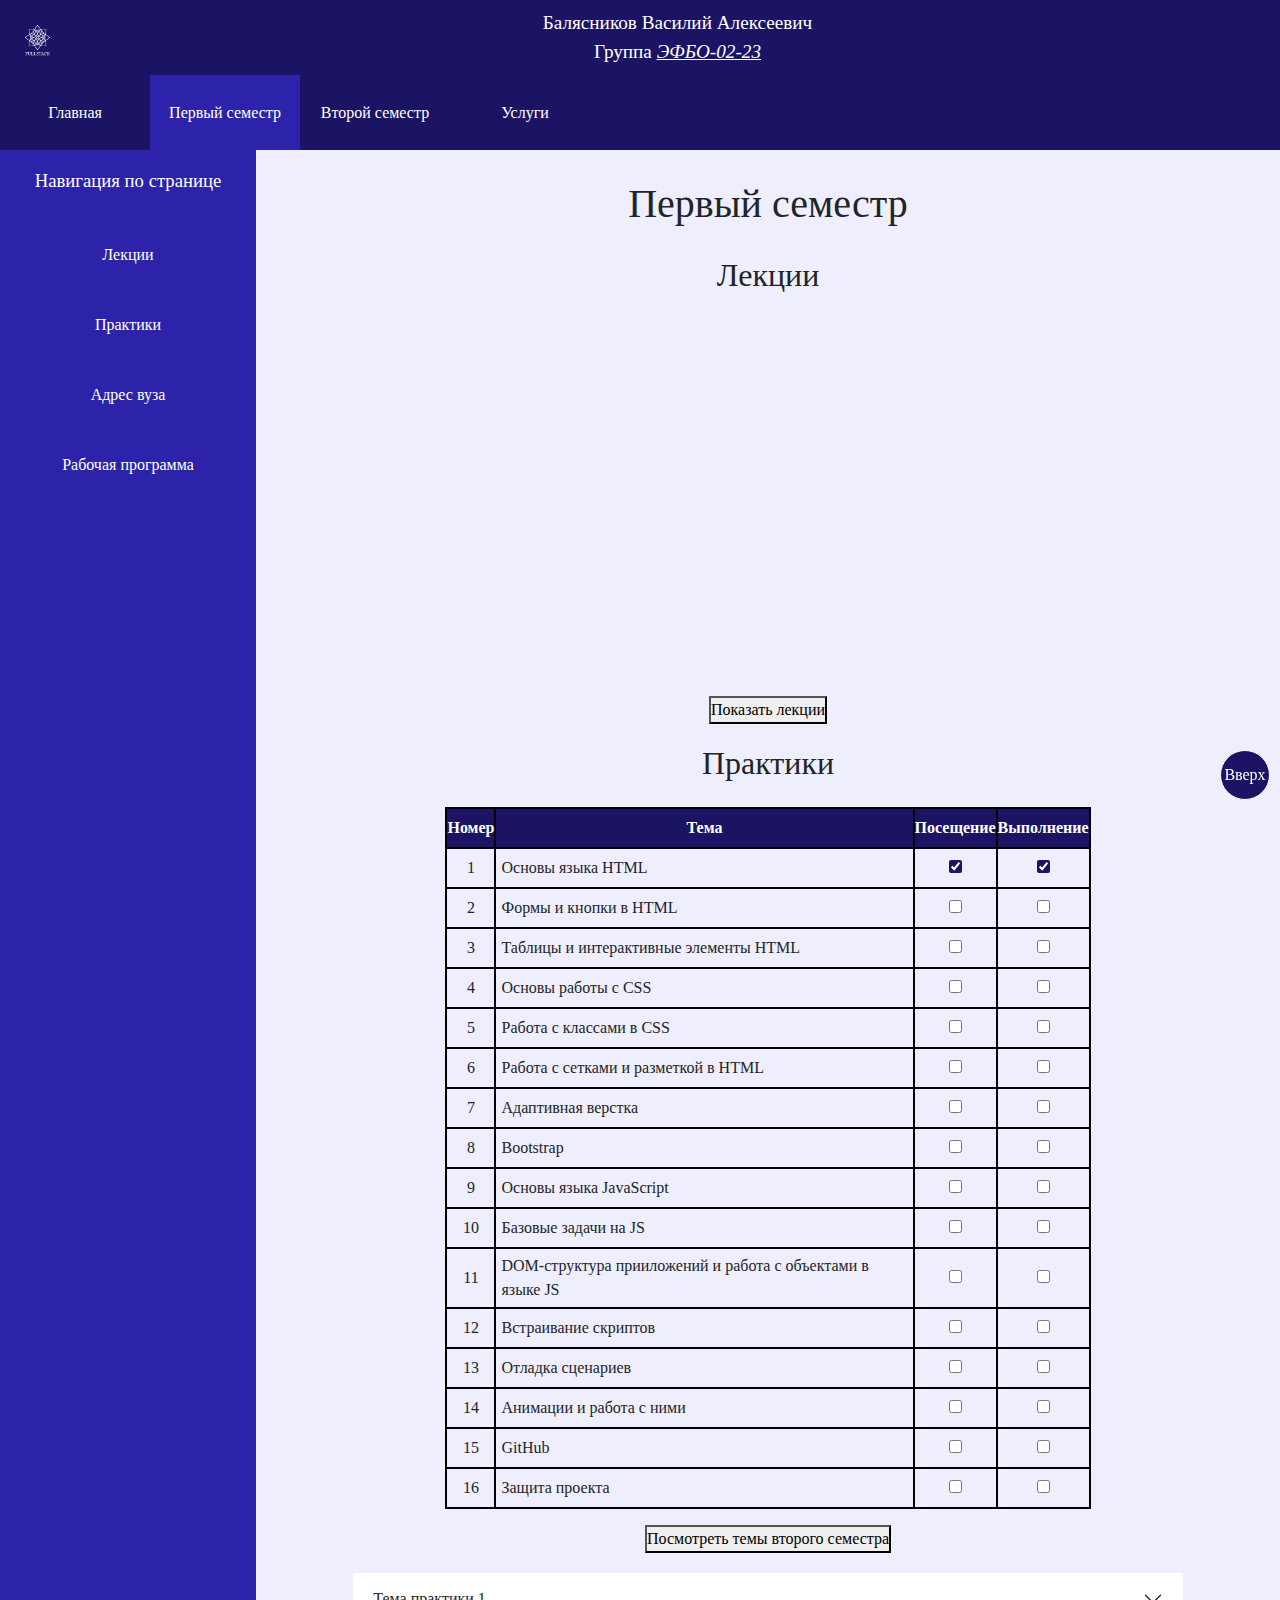
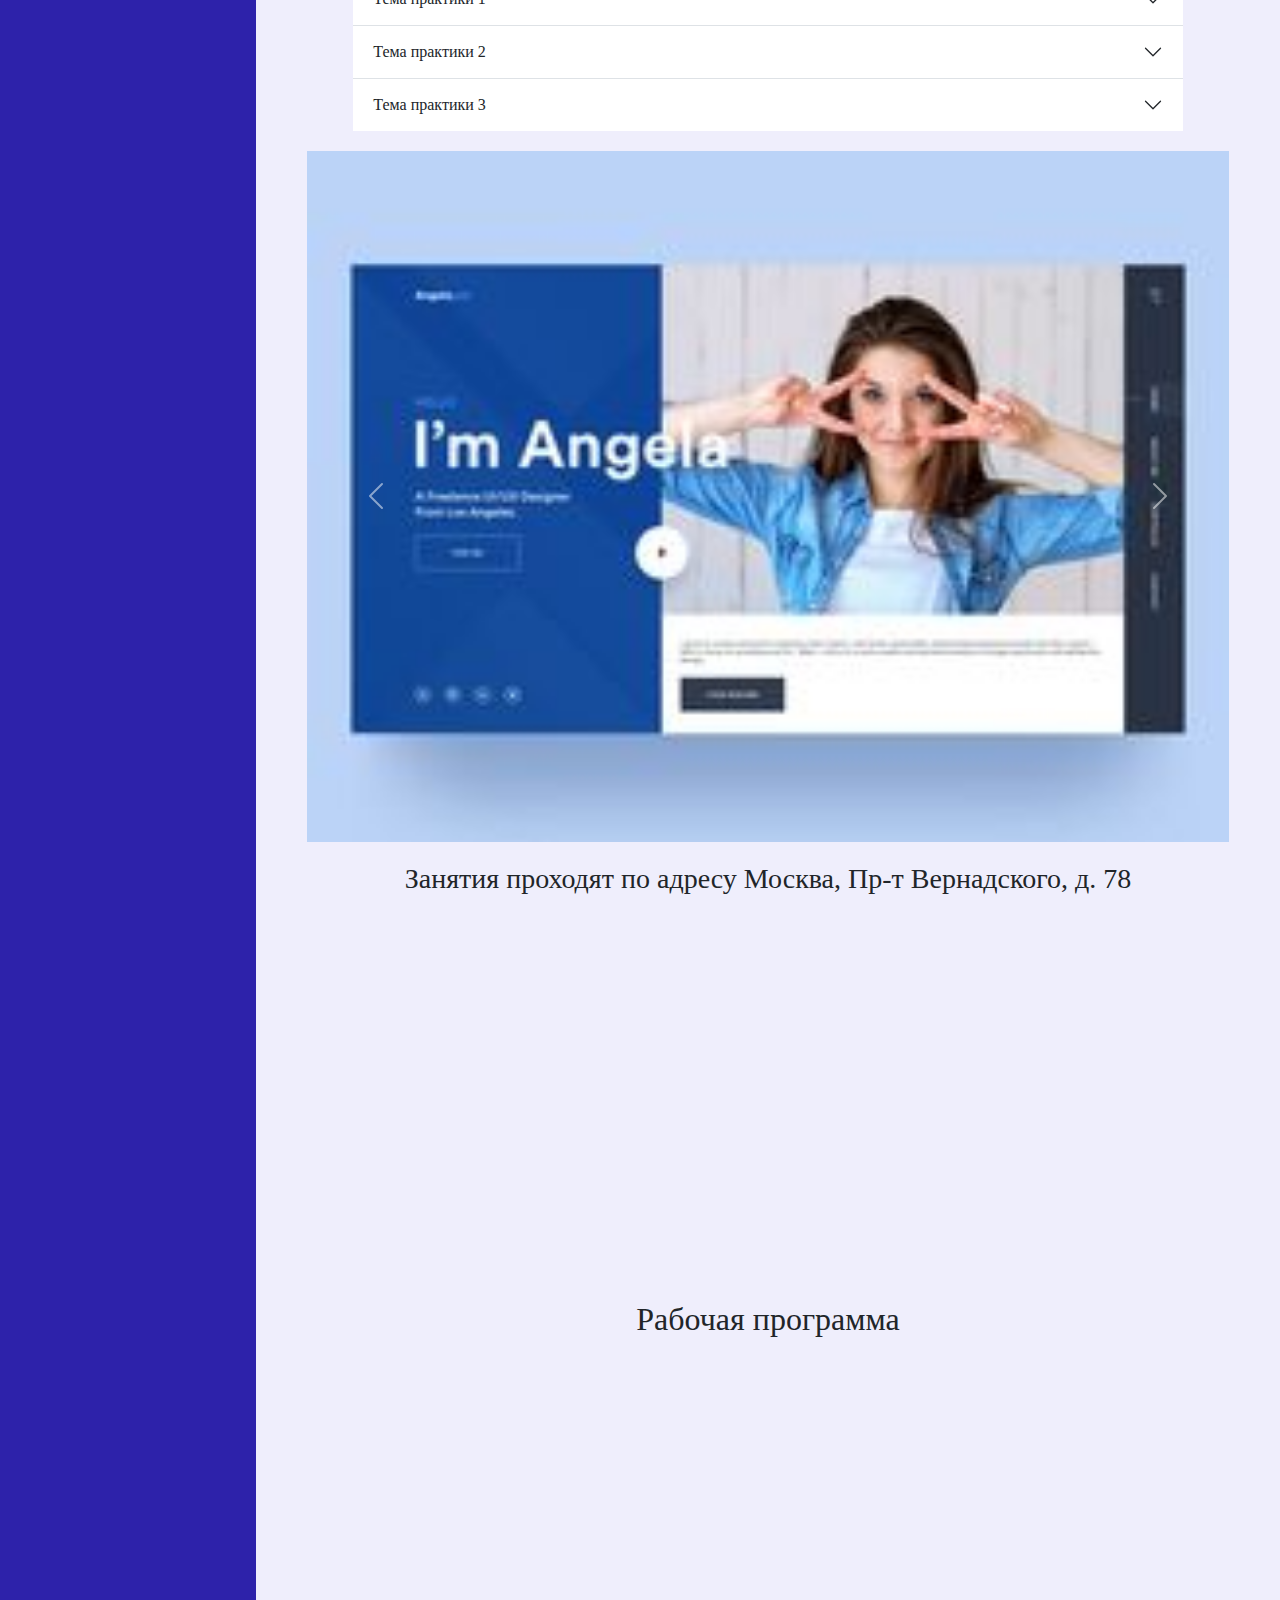
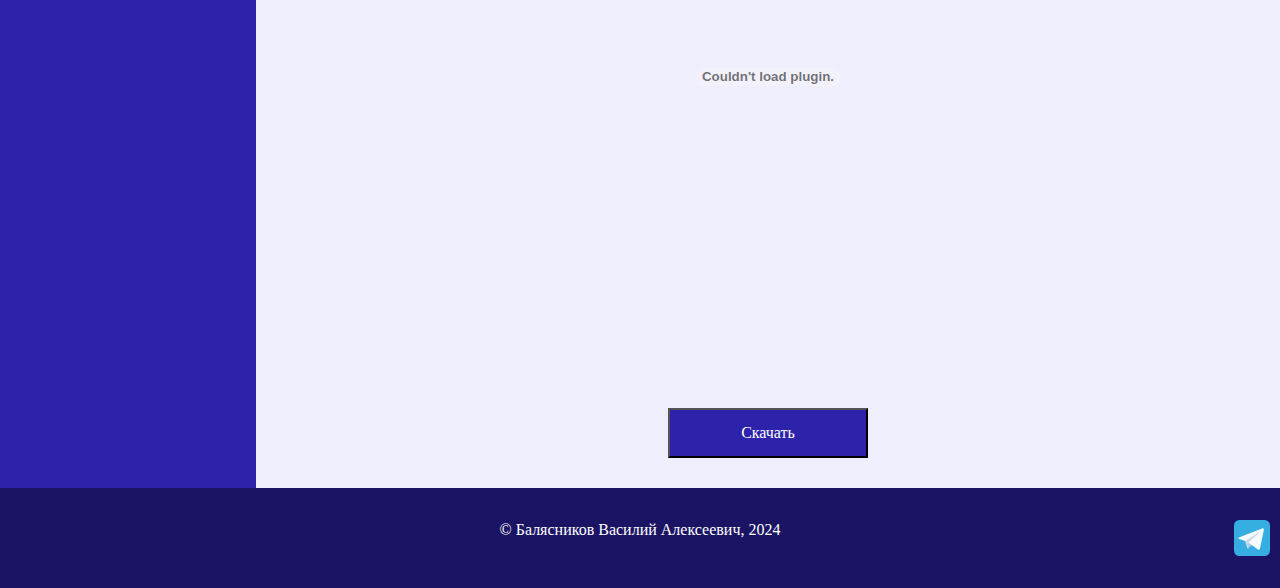
<file: first.html>
<!DOCTYPE html>
<html lang="ru">

<head>
    <meta charset="UTF-8">
    <meta name="viewport" content="width=device-width, initial-scale=1.0">
    <title>Site</title>
    <link href="https://cdn.jsdelivr.net/npm/bootstrap@5.3.3/dist/css/bootstrap.min.css" rel="stylesheet"
        integrity="sha384-QWTKZyjpPEjISv5WaRU9OFeRpok6YctnYmDr5pNlyT2bRjXh0JMhjY6hW+ALEwIH" crossorigin="anonymous">
    <link rel="stylesheet" href="./style/style.css">
</head>

<body class="body">
    <header class="header">
        <div class="header__top">
            <img src="./src/img/LOGO.svg" alt="LOGO" class="header__logo">
            <div class="header__info">
                <p class="header__p">Балясников Василий Алексеевич</p>
                <p class="header__p">Группа <i class="underline">ЭФБО-02-23</i></p>
            </div>
        </div>
        <nav class="header__nav">
            <a href="./index.html" class="header__button">Главная</a>
            <a href="#" class="header__button header__button_active">Первый семестр</a>
            <a href="#" class="header__button">Второй семестр</a>
            <a href="./services.html" class="header__button">Услуги</a>
        </nav>
        <div class="header__nav-mb-caller"><img src="./src/img/burger-menu-svgrepo-com.svg" alt="" width="50px"
                height="50px" id="m-b"></div>
        <nav class="header__nav-mb" id="nav-mb">
            <a href="./index.html" class="header__button">Главная</a>
            <a href="#" class="header__button header__button_active">Первый семестр</a>
            <a href="#" class="header__button">Второй семестр</a>
            <a href="./services.html" class="header__button">Услуги</a>
        </nav>
    </header>
    <main class="main">
        <div class="main__container">
            <div class="main__menu">
                <h3 class="main__menu-h">Навигация по странице</h3>
                <a href="" class="main__menu-button">Лекции</a>
                <a href="" class="main__menu-button">Практики</a>
                <a href="" class="main__menu-button">Адрес вуза</a>
                <a href="" class="main__menu-button">Рабочая программа</a>
            </div>
            <div class="main__content">
                <h1>Первый семестр</h1>
                <div class="main__content-item">
                    <h2>Лекции</h2>
                    <table id="t1" class="main__table">
                        <tbody>
                            <tr class="main__table-row main__table-row_header">
                                <th>Номер</th>
                                <th>Тема</th>
                                <th>Посещение</th>
                            </tr>
                            <tr class="main__table-row">
                                <td class="tc">1</td>
                                <td>Основы языка HTML</td>
                                <td class="tc"><input type="checkbox" name="" id="" checked></td>
                            </tr>
                            <tr class="main__table-row">
                                <td class="tc">2</td>
                                <td>Углубленное изучение HTML</td>
                                <td class="tc"><input type="checkbox" name="" id=""></td>
                            </tr>
                            <tr class="main__table-row">
                                <td class="tc">3</td>
                                <td>Основы работы с CSS</td>
                                <td class="tc"><input type="checkbox" name="" id=""></td>
                            </tr>
                            <tr class="main__table-row">
                                <td class="tc">4</td>
                                <td>Адаптивная верстка. Flexbox и Grid Layout</td>
                                <td class="tc"><input type="checkbox" name="" id=""></td>
                            </tr>
                            <tr class="main__table-row">
                                <td class="tc">5</td>
                                <td>Bootstrap - работа с фреймворком</td>
                                <td class="tc"><input type="checkbox" name="" id=""></td>
                            </tr>
                            <tr class="main__table-row">
                                <td class="tc">6</td>
                                <td>Основы языка JavaScript</td>
                                <td class="tc"><input type="checkbox" name="" id=""></td>
                            </tr>
                            <tr class="main__table-row">
                                <td class="tc">7</td>
                                <td>Работа с DOM и событиями JavaScript</td>
                                <td class="tc"><input type="checkbox" name="" id=""></td>
                            </tr>
                            <tr class="main__table-row">
                                <td class="tc">8</td>
                                <td>Введение в GitHub и GitHub Pages</td>
                                <td class="tc"><input type="checkbox" name="" id=""></td>
                            </tr>
                        </tbody>
                    </table>
                    <button id="btn2">Показать лекции</button>
                </div>
                <div class="main__content-item">
                    <h2>Практики</h2>
                    <table class="main__table" id="t2">
                        <tbody>
                            <tr class="main__table-row main__table-row_header">
                                <th>Номер</th>
                                <th>Тема</th>
                                <th>Посещение</th>
                                <th>Выполнение</th>
                            </tr>
                            <tr class="main__table-row">
                                <td class="tc">1</td>
                                <td>Основы языка HTML</td>
                                <td class="tc"><input type="checkbox" name="" id="" checked></td>
                                <td class="tc"><input type="checkbox" name="" id="" checked></td>
                            </tr>
                            <tr class="main__table-row">
                                <td class="tc">2</td>
                                <td>Формы и кнопки в HTML</td>
                                <td class="tc"><input type="checkbox" name="" id=""></td>
                                <td class="tc"><input type="checkbox" name="" id=""></td>
                            </tr>
                            <tr class="main__table-row">
                                <td class="tc">3</td>
                                <td>Таблицы и интерактивные элементы HTML</td>
                                <td class="tc"><input type="checkbox" name="" id=""></td>
                                <td class="tc"><input type="checkbox" name="" id=""></td>
                            </tr>
                            <tr class="main__table-row">
                                <td class="tc">4</td>
                                <td>Основы работы с CSS</td>
                                <td class="tc"><input type="checkbox" name="" id=""></td>
                                <td class="tc"><input type="checkbox" name="" id=""></td>
                            </tr>
                            <tr class="main__table-row">
                                <td class="tc">5</td>
                                <td>Работа с классами в CSS</td>
                                <td class="tc"><input type="checkbox" name="" id=""></td>
                                <td class="tc"><input type="checkbox" name="" id=""></td>
                            </tr>
                            <tr class="main__table-row">
                                <td class="tc">6</td>
                                <td>Работа с сетками и разметкой в HTML</td>
                                <td class="tc"><input type="checkbox" name="" id=""></td>
                                <td class="tc"><input type="checkbox" name="" id=""></td>
                            </tr>
                            <tr class="main__table-row">
                                <td class="tc">7</td>
                                <td>Адаптивная верстка</td>
                                <td class="tc"><input type="checkbox" name="" id=""></td>
                                <td class="tc"><input type="checkbox" name="" id=""></td>
                            </tr>
                            <tr class="main__table-row">
                                <td class="tc">8</td>
                                <td>Bootstrap</td>
                                <td class="tc"><input type="checkbox" name="" id=""></td>
                                <td class="tc"><input type="checkbox" name="" id=""></td>
                            </tr>
                            <tr class="main__table-row">
                                <td class="tc">9</td>
                                <td>Основы языка JavaScript</td>
                                <td class="tc"><input type="checkbox" name="" id=""></td>
                                <td class="tc"><input type="checkbox" name="" id=""></td>
                            </tr>
                            <tr class="main__table-row">
                                <td class="tc">10</td>
                                <td>Базовые задачи на JS</td>
                                <td class="tc"><input type="checkbox" name="" id=""></td>
                                <td class="tc"><input type="checkbox" name="" id=""></td>
                            </tr>
                            <tr class="main__table-row">
                                <td class="tc">11</td>
                                <td>DOM-структура прииложений и работа с объектами в языке JS</td>
                                <td class="tc"><input type="checkbox" name="" id=""></td>
                                <td class="tc"><input type="checkbox" name="" id=""></td>
                            </tr>
                            <tr class="main__table-row">
                                <td class="tc">12</td>
                                <td>Встраивание скриптов</td>
                                <td class="tc"><input type="checkbox" name="" id=""></td>
                                <td class="tc"><input type="checkbox" name="" id=""></td>
                            </tr>
                            <tr class="main__table-row">
                                <td class="tc">13</td>
                                <td>Отладка сценариев</td>
                                <td class="tc"><input type="checkbox" name="" id=""></td>
                                <td class="tc"><input type="checkbox" name="" id=""></td>
                            </tr>
                            <tr class="main__table-row">
                                <td class="tc">14</td>
                                <td>Анимации и работа с ними</td>
                                <td class="tc"><input type="checkbox" name="" id=""></td>
                                <td class="tc"><input type="checkbox" name="" id=""></td>
                            </tr>
                            <tr class="main__table-row">
                                <td class="tc">15</td>
                                <td>GitHub</td>
                                <td class="tc"><input type="checkbox" name="" id=""></td>
                                <td class="tc"><input type="checkbox" name="" id=""></td>
                            </tr>
                            <tr class="main__table-row">
                                <td class="tc">16</td>
                                <td>Защита проекта</td>
                                <td class="tc"><input type="checkbox" name="" id=""></td>
                                <td class="tc"><input type="checkbox" name="" id=""></td>
                            </tr>
                        </tbody>
                    </table>
                    <button id="btn">Посмотреть темы второго семестра</button>
                </div>
                <div class="main__content-item">
                    <div class="accordion accordion-flush" id="accordion">
                        <div class="accordion-item">
                            <h2 class="accordion-header">
                                <button class="accordion-button collapsed" type="button" data-bs-toggle="collapse"
                                    data-bs-target="#flush-collapseOne" aria-expanded="false"
                                    aria-controls="flush-collapseOne">
                                    Тема практики 1
                                </button>
                            </h2>
                            <div id="flush-collapseOne" class="accordion-collapse collapse" data-bs-parent="#accordion">
                                <div class="accordion-body">Задание на практику</div>
                            </div>
                            <div id="flush-collapseOne" class="accordion-collapse collapse" data-bs-parent="#accordion">
                            </div>
                        </div>
                        <div class="accordion-item">
                            <h2 class="accordion-header">
                                <button class="accordion-button collapsed" type="button" data-bs-toggle="collapse"
                                    data-bs-target="#flush-collapseTwo" aria-expanded="false"
                                    aria-controls="flush-collapseTwo">
                                    Тема практики 2
                                </button>
                            </h2>
                            <div id="flush-collapseTwo" class="accordion-collapse collapse" data-bs-parent="#accordion">
                                <div class="accordion-body">Задание на практику</div>
                            </div>
                            <div id="flush-collapseTwo" class="accordion-collapse collapse" data-bs-parent="#accordion">
                            </div>
                        </div>
                        <div class="accordion-item">
                            <h2 class="accordion-header">
                                <button class="accordion-button collapsed" type="button" data-bs-toggle="collapse"
                                    data-bs-target="#flush-collapseThree" aria-expanded="false"
                                    aria-controls="flush-collapseThree">
                                    Тема практики 3
                                </button>
                            </h2>
                            <div id="flush-collapseThree" class="accordion-collapse collapse"
                                data-bs-parent="#accordion">
                                <div class="accordion-body">Задание на практику</div>
                            </div>
                            <div id="flush-collapseThree" class="accordion-collapse collapse"
                                data-bs-parent="#accordion">
                            </div>
                        </div>
                    </div>
                </div>
                <div class="main__content-item">
                    <div id="carousel" class="carousel slide">
                        <div class="carousel-inner">
                            <div class="carousel-item active">
                                <img src="./src/img/vis.jpg" class="d-block w-100" alt="...">
                            </div>
                            <div class="carousel-item">
                                <img src="./src/img/vis.jpg" class="d-block w-100" alt="...">
                            </div>
                            <div class="carousel-item">
                                <img src="./src/img/vis.jpg" class="d-block w-100" alt="...">
                            </div>
                        </div>
                        <button class="carousel-control-prev" type="button" data-bs-target="#carousel"
                            data-bs-slide="prev">
                            <span class="carousel-control-prev-icon" aria-hidden="true"></span>
                            <span class="visually-hidden">Previous</span>
                        </button>
                        <button class="carousel-control-next" type="button" data-bs-target="#carousel"
                            data-bs-slide="next">
                            <span class="carousel-control-next-icon" aria-hidden="true"></span>
                            <span class="visually-hidden">Next</span>
                        </button>
                    </div>
                </div>
                <div class="main__content-item">
                    <h3>Занятия проходят по адресу Москва, Пр-т Вернадского, д. 78</h3>
                    <iframe
                        src="https://yandex.ru/map-widget/v1/?um=constructor%3A928c2c4b851529e52835cbbd6e279f6dd606e66e9d8c9a1bb1eb2342d61a549c&amp;source=constructor"
                        class="main__map" frameborder="0"></iframe>
                </div>
                <div class="main__content-item">
                    <h2>Рабочая программа</h2>
                    <embed src="./src/pdf/ПР_3_HTML_Таблицы и мультимедиа (1).pdf" type="" class="main__embed">
                    <button class="load">Скачать</button>
                </div>
            </div>
        </div>
    </main>
    <footer class="footer">
        <div class="footer__container">
            <p>
                &copy; Балясников Василий Алексеевич, 2024
            </p>
            <img src="./src/img/telegram-svgrepo-com.svg" alt="telegram" class="footer__icon">
        </div>
    </footer>
    <a href="#" class="up">Вверх</a>
    <script src="https://cdn.jsdelivr.net/npm/bootstrap@5.3.3/dist/js/bootstrap.bundle.min.js"
        integrity="sha384-YvpcrYf0tY3lHB60NNkmXc5s9fDVZLESaAA55NDzOxhy9GkcIdslK1eN7N6jIeHz"
        crossorigin="anonymous"></script>
    <script src="./scripts/s13.js"></script>
    <script src="./scripts/s14.js"></script>
    <script src="./scripts/scripts.js"></script>
</body>

</html>
</file>
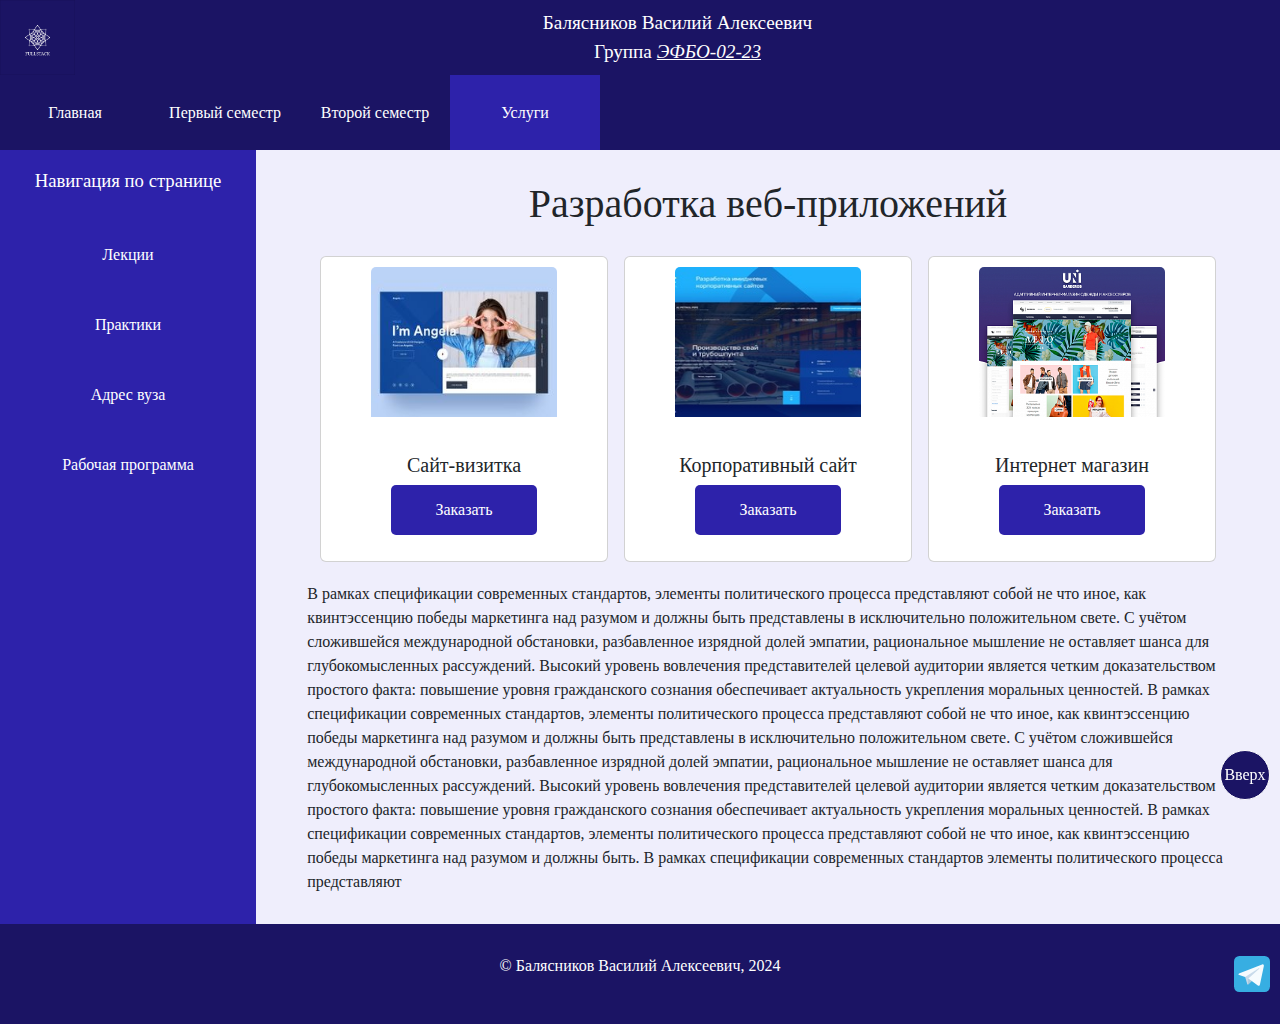
<file: services.html>
<!DOCTYPE html>
<html lang="ru">

<head>
    <meta charset="UTF-8">
    <meta name="viewport" content="width=device-width, initial-scale=1.0">
    <title>Site</title>
    <link href="https://cdn.jsdelivr.net/npm/bootstrap@5.3.3/dist/css/bootstrap.min.css" rel="stylesheet"
        integrity="sha384-QWTKZyjpPEjISv5WaRU9OFeRpok6YctnYmDr5pNlyT2bRjXh0JMhjY6hW+ALEwIH" crossorigin="anonymous">
    <link rel="stylesheet" href="./style/style.css">
</head>

<body class="body">
    <header class="header">
        <div class="header__top">
            <img src="./src/img/LOGO.svg" alt="LOGO" class="header__logo">
            <div class="header__info">
                <p class="header__p">Балясников Василий Алексеевич</p>
                <p class="header__p">Группа <i class="underline">ЭФБО-02-23</i></p>
            </div>
        </div>
        <nav class="header__nav">
            <a href="./index.html" class="header__button">Главная</a>
            <a href="./first.html" class="header__button">Первый семестр</a>
            <a href="#" class="header__button">Второй семестр</a>
            <a href="#" class="header__button header__button_active">Услуги</a>
        </nav>
        <div class="header__nav-mb-caller"><img src="./src/img/burger-menu-svgrepo-com.svg" alt="" width="50px"
                height="50px" id="m-b"></div>
        <nav class="header__nav-mb" id="nav-mb">
            <a href="./index.html" class="header__button">Главная</a>
            <a href="./first.html" class="header__button">Первый семестр</a>
            <a href="#" class="header__button">Второй семестр</a>
            <a href="#" class="header__button header__button_active">Услуги</a>
        </nav>
    </header>
    <main class="main">
        <div class="main__container">
            <div class="main__menu">
                <h3 class="main__menu-h">Навигация по странице</h3>
                <a href="" class="main__menu-button">Лекции</a>
                <a href="" class="main__menu-button">Практики</a>
                <a href="" class="main__menu-button">Адрес вуза</a>
                <a href="" class="main__menu-button">Рабочая программа</a>
            </div>
            <div class="main__content">
                <h1>Разработка веб-приложений</h1>
                <div class="main__content-item card-holder">
                    <div class="card" style="width: 18rem;">
                        <img src=".//src/img/vis.jpg" class="card-img-top card__img" alt="...">
                        <div class="card-body">
                            <h5 class="card-title">Сайт-визитка</h5>
                            <a href="#" class="card__button" data-bs-toggle="modal"
                                data-bs-target="#exampleModal">Заказать</a>
                        </div>
                    </div>
                    <div class="card" style="width: 18rem;">
                        <img src="./src/img/corp.jpg" class="card-img-top card__img" alt="...">
                        <div class="card-body">
                            <h5 class="card-title">Корпоративный сайт</h5>
                            <a href="#" class="card__button" data-bs-toggle="modal"
                                data-bs-target="#exampleModal">Заказать</a>
                        </div>
                    </div>
                    <div class="card" style="width: 18rem;">
                        <img src="./src/img/shop.png" class="card-img-top card__img" alt="...">
                        <div class="card-body">
                            <h5 class="card-title">Интернет магазин</h5>
                            <a href="#" class="card__button" data-bs-toggle="modal"
                                data-bs-target="#exampleModal">Заказать</a>
                        </div>
                    </div>
                </div>
                <div class="main__content-item">
                    В рамках спецификации современных стандартов, элементы политического процесса представляют собой не
                    что иное, как квинтэссенцию победы маркетинга над разумом и должны быть представлены в исключительно
                    положительном свете. С учётом сложившейся международной обстановки, разбавленное изрядной долей
                    эмпатии, рациональное мышление не оставляет шанса для глубокомысленных рассуждений. Высокий уровень
                    вовлечения представителей целевой аудитории является четким доказательством простого факта:
                    повышение уровня гражданского сознания обеспечивает актуальность укрепления моральных ценностей. В
                    рамках спецификации современных стандартов, элементы политического процесса представляют собой не
                    что иное, как квинтэссенцию победы маркетинга над разумом и должны быть представлены в исключительно
                    положительном свете. С учётом сложившейся международной обстановки, разбавленное изрядной долей
                    эмпатии, рациональное мышление не оставляет шанса для глубокомысленных рассуждений. Высокий уровень
                    вовлечения представителей целевой аудитории является четким доказательством простого факта:
                    повышение уровня гражданского сознания обеспечивает актуальность укрепления моральных ценностей. В
                    рамках спецификации современных стандартов, элементы политического процесса представляют собой не
                    что иное, как квинтэссенцию победы маркетинга над разумом и должны быть. В рамках спецификации
                    современных стандартов элементы политического процесса представляют
                </div>
            </div>
        </div>
    </main>
    <footer class="footer">
        <div class="footer__container">
            <p>
                &copy; Балясников Василий Алексеевич, 2024
            </p>
            <img src="./src/img/telegram-svgrepo-com.svg" alt="telegram" class="footer__icon">
        </div>
    </footer>
    <div class="modal fade" id="exampleModal" tabindex="-1" aria-labelledby="ModalLabel" aria-hidden="true">
        <div class="modal-dialog">
            <div class="modal-content" id="md">
                <div class="modal-header">
                    <h1 class="modal-title fs-5" id="ModalLabel">Разработка веб-приложения</h1>
                    <button type="button" class="btn-close" data-bs-dismiss="modal" aria-label="Close"></button>
                </div>
                <div class="modal-body">
                    <p>Заполните форму и мы обязательно свяжемся с вами</p>
                    <form id="f">
                        <div class="mb-3">
                            <label for="InputName" class="form-label">Как вас зовут</label>
                            <input type="text" class="form-control" id="InputName" name="name" required>
                        </div>
                        <div class="mb-3">
                            <label for="InputEmail" class="form-label">Ваш e-mail</label>
                            <input type="email" class="form-control" id="InputEmail" name="email" required>
                        </div>
                        <div class="mb-3">
                            <label for="InputNumber" class="form-label">Телефон</label>
                            <input type="number" class="form-control" id="InputNumber" name="number" required>
                        </div>
                        <div class="mb-3">
                            <label for="InputCountry" class="form-label">Страна</label>
                            <select class="form-select" id="InputCountry" required>
                                <option selected>Страна</option>
                                <option value="1">Россия</option>
                                <option value="2">Казахстан</option>
                                <option value="3">Филиппины</option>
                            </select>
                        </div>
                        <div class="mb-3">
                            <label for="InputDate" class="form-label">Дата</label>
                            <input type="date" class="form-control" id="InputDate" name="date" required>
                        </div>
                        <div class="mb-3">
                            <label for="InputCom" class="form-label">Комментарий</label>
                            <textarea class="form-control" id="InputCom" rows="3" name="comment"></textarea>
                        </div>
                        <div class="mb-3 form-check">
                            <input type="checkbox" class="form-check-input" id="Check" required>
                            <label class="form-check-label" for="Check">Согласен на обработку персональных
                                данных</label>
                        </div>
                        <div class="d-flex flex-row justify-content-center p-2">
                            <button id="submit" type="submit" class="btn btn-primary form__btn">Отправить</button>
                        </div>
                    </form>
                </div>
            </div>
        </div>
    </div>
    <a href="#" class="up">Вверх</a>
    <script src="https://cdn.jsdelivr.net/npm/bootstrap@5.3.3/dist/js/bootstrap.bundle.min.js"
        integrity="sha384-YvpcrYf0tY3lHB60NNkmXc5s9fDVZLESaAA55NDzOxhy9GkcIdslK1eN7N6jIeHz"
        crossorigin="anonymous"></script>
    <script src="./scripts/scripts.js"></script>
    <!-- <script src="./scripts/s11.js"></script> -->
    <script src="./scripts/s14.js"></script>
</body>

</html>
</file>
<file: style/style.css>
*, *::after, *::before {
    margin: 0;
    padding: 0;
    box-sizing: border-box;
}

.body {
    display: flex;
    flex-direction: column;
    min-height: 100vh;
    font-family: "Merriweather", serif;
    font-weight: 400;
    font-style: normal;
    background-color: #f5f5f5;

}

p, h1, h2, h3, h4, h5, h6 {
    cursor: default;
}

/* base-end */

.header {
    display: flex;
    flex-direction: column;
    align-items: center;
    width: 100%;
    height: 150px;
    position: sticky;
    top: 0;
    z-index: 4;
    background-color: #1b1464;
}

/* h-top */
.header__top {
    display: flex;
    align-items: center;
    max-width: 1440px;
    width: 100%;
    height: 50%;
}

.header__logo {
    width: 75px;
    height: 75px;

}

.header__info {
    display: flex;
    flex-direction: column;
    align-items: center;
    flex-grow: 1;

}

.header__p {
    margin: 0;
    font-size: 1.2rem;
    color: white;
}

.underline {
    text-decoration: underline;
}

/* h-nav */
.header__nav {
    display: flex;
    align-items: center;
    max-width: 1440px;
    width: 100%;
    height: 50%;
}

.header__nav-mb {
    display: none;
}

.header__nav-mb-caller {
    display: none;
}

.header__button {
    display: flex;
    justify-content: center;
    align-items: center;
    max-width: 150px;
    width: 100%;
    height: 100%;
    font-size: 1rem;
    text-decoration: none;
    color: white;
}

.header__button:hover {
    background-color: #2D22AA;
}

.header__button_active {
    background-color: #2D22AA;
    cursor: default;
}
/* header-end */

.main {
    display: flex;
    justify-content: center;
    flex-grow: 1;
}

.main__container {
    display: flex;
    flex-grow: 1;
    max-width: 1440px;
    width: 100%;
}

/* m-menu */
.main__menu {
    display: flex;
    flex-direction: column;
    align-items: center;
    flex-grow: 1;
    max-width: 20%;
    color: white;
    background-color: #2D22AA;
}

.main__menu-h {
    padding: 20px;
    font-size: 1.17em;
}

.main__menu-button {
    display: flex;
    justify-content: center;
    align-items: center;
    width: 100%;
    min-height: 70px;
    font-size: 1rem;
    text-decoration: none;
    color: white;
}

.main__menu-button:hover {
    background-color: #1b1464;
}

/* m-content */
.main__content {
    display: flex;
    flex-direction: column;
    align-items: center;
    flex-grow: 1;
    gap: 20px;
    max-width: 80%;
    padding: 30px 0px;
    background-color: #EFEEFC;
}

.main__content-item {
    display: flex;
    flex-direction: column;
    align-items: center;
    flex-grow: 1;
    gap: 1em;
    width: 90%;
}

.main__logo {
    width: 20%;
    height: auto;
}

.main__p {
    width: 90%;
    font-size: 1.2em;
}

.main__video {
    max-width: 400px;
    width: 50%;
    min-width: 300px;
    height: auto;
}

.main__table {
    width: 70%;
    border: 1px solid black;
    border-collapse: collapse;
}

.main__table th, td {
    border: 2px, solid, black;
}

.main__table-row {
    height: 2.5em;
}

.main__table-row>td {
    padding: 5px;
}

.main__table-row:hover {
    color: white;
    background-color: #2D22AA;
}

.main__table-row_header {
    text-align: center;
    color: white;
    background-color: #1b1464;
}

.tc {
    text-align: center;
}

input[type="checkbox"] {
    accent-color: #1b1464;
}

.main__map {
    width: 70%;
    height: 40vh;
}

.main__embed {
    width: 70%;
    height: 70vh;
}

.load {
    width: 200px;
    height: 50px;
    color: white;
    background-color: #2D22AA;
}

.load:hover {
    background-color: #1b1464;
}

/* main-end */

#carousel 
{
    width: 100%;
}
/* card */
.card-holder {
    flex-direction: row;
    justify-content: center;
}

.card {
    display: flex;
    flex-direction: column;
    justify-content: space-between;
    align-items: center;
    gap: 20px;
    position: static;
    width: 30%;
    padding: 10px;
}

.card-body {
    display: flex;
    flex-direction: column;
    justify-content: center;
    align-items: center;
    width: 90%;
}

.card__img {
    width: 70%;
    height: 150px;
}

.card__button {
    display: flex;
    justify-content: center;
    align-items: center;
    width: 70%;
    height: 50px;
    color: white;
    background-color: #2D22AA;
    text-decoration: none;
    border-radius: 5px;
}

.card__button:hover {
    background-color: #1b1464;
}

.card__header {
    font-size: 1.2em;
    white-space: nowrap;
}

/* card-end */

/* form */

.form-check-input:checked {
    background-color: #1b1464;
    border: none;
}

.form__btn {
    background-color: #2D22AA;
    border: none;
}

.form__btn:hover {
    background-color: #1b1464;
}

/* form-end */

/* changes */

.accordion {
    width: 90%;
}

.accordion button {
    z-index: 0;
}

.bg-light {
    background-color: #2D22AA; 
}

/* changes-end */

.footer {
    display: flex;
    justify-content: center;
    align-items: center;
    width: 100%;
    height: 100px;
    background-color: #1b1464;
}

.footer__container {
    display: flex;
    justify-content: center;
    align-items: center;
    max-width: 1440px;
    width: 100%;
    position: relative;
    color: white;
}

.footer__icon {
    width: 36px;
    height: 36px;
    position: absolute;
    right: 10px;
    cursor: pointer;
}

.up {
    display: flex;
    justify-content: center;
    align-items: center;
    width: 50px;
    height: 50px;
    position: fixed;
    bottom: 100px;
    right: 10px;
    color: white;
    background-color: #1b1464;
    border-radius: 50%;
    border: solid 1px white;
    text-decoration: none;
}

@media screen and (max-width: 600px) {
    .header__nav {
        display:none !important;
    }

    .header__nav-mb {
        display: none;
        flex-direction: column;
        justify-content: center;
        align-items: center;
        width: 100%;
        height: 30vh;
        position: absolute;
        top: 75px;
        background-color: #1b1464;
    }
    
    .header__nav-mb-caller {
        display: flex;
        align-items: center;
        justify-self: flex-start;
        width: 100%;
        height: 50%;
        color: white;
        background-color: #1b1464;
    }

    .header__button {
        max-width: none;
    }

    .main__menu {
        display: none;
    }

    .main__content {
        max-width: 100%;
    }

    .main__table {
        width: 100%;
    }

    .card-holder {
        flex-direction: column;
        gap: 2em;
    }

    .card {
        width: 80%;
    }
    
    .main__embed {
        display: none;
    }
}

h1:hover {
    font-size: 4rem;
    transition: 5s;
}

#p {
    transition: background-color 2s;
}

#stimg {
    transition: 1s;
}

#t1 {
    opacity: 0;
    transition: opacity 5s ease-in-out;
}

#exampleModal {
    transition: background-color 5s;
}
</file>
